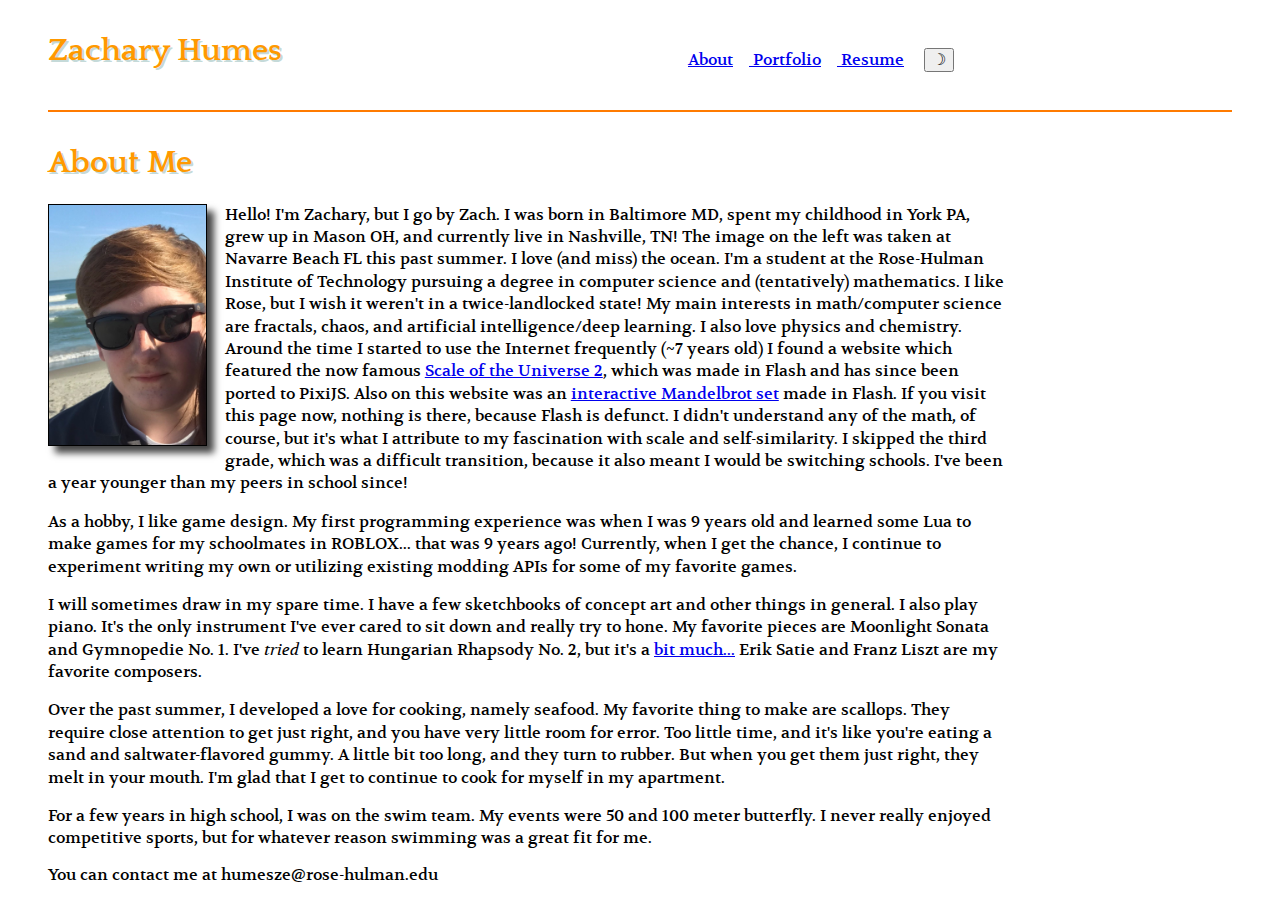
<file: index.html>
<!DOCTYPE html>
<html lang="en">
  <head>
    <meta charset="utf-8" />
    <meta name="viewport" content="width=device-width, initial-scale=1" />
    <title>Zachary Humes</title>
    <link rel="stylesheet" href="styles/normalize.css" />
    <link rel="stylesheet" id="page" href="styles/main.css" />
    <link rel="icon" href="images/favicon.png" />
    
    <link rel="preconnect" href="https://fonts.googleapis.com">
    <link rel="preconnect" href="https://fonts.gstatic.com" crossorigin>
    <link href="https://fonts.googleapis.com/css2?family=Quattrocento&display=swap" rel="stylesheet">

    <link rel="preconnect" href="https://fonts.googleapis.com">
    <link rel="preconnect" href="https://fonts.gstatic.com" crossorigin>
    <link href="https://fonts.googleapis.com/css2?family=Volkhov&display=swap" rel="stylesheet">
  </head>
  <body id="index">
    <header>
      <h1>Zachary Humes</h1>
    </header>
    <nav>
        <ul>
            <li><a href="index.html">About</li>
            <li><a href="portfolio.html">Portfolio</li>
            <li><a href="resume.html">Resume</a></li>
            <li><button id="toggle-time">&#9789</button></li>
        </ul>
    </nav>
    <main>
        <h1>About Me</h1>
        <img id="avatar" src="images/avatar.jpeg" alt="image of myself at Navarre Beach, FL"/>

        <!-- <p>Hello! I'm Zachary, but I go by Zach. I'm a student at the Rose-Hulman institute of technology studying computer science.</p>
        <p>My earliest programming experience was when I was 9 years old (2011) and wanted to learn to make a game for my school friends.
        </p> -->
        <p>Hello! I'm Zachary, but I go by Zach. I was born in Baltimore MD, spent my childhood in York PA, grew up in Mason OH, and currently live in Nashville, TN! 
          The image on the left was taken at Navarre Beach FL this past summer. I love (and miss) the ocean.
          I'm a student at the Rose-Hulman Institute of Technology pursuing a degree in computer science and (tentatively) mathematics. I like Rose, but I wish it weren't
          in a twice-landlocked state! My main interests in math/computer science are
          fractals, chaos, and artificial intelligence/deep learning. I also love physics and chemistry. Around the time I started to use the Internet frequently 
          (~7 years old) I found a website which featured the now famous <a href="https://htwins.net/scale2/">Scale of the Universe 2</a>, which was made in Flash and has since been ported to PixiJS.   
          Also on this website was an <a href="https://htwins.net/mandy/">interactive Mandelbrot set</a> made in Flash. If you visit this page now, nothing is there, because Flash is defunct.
          I didn't understand any of the math, of course, but it's what I attribute to my fascination with
          scale and self-similarity. I skipped the third grade, which was a difficult transition, because
          it also meant I would be switching schools. I've been a year younger than my peers in school since! 
        </p>
          
        <p>As a hobby, I like game design. My first programming experience was 
          when I was 9 years old and learned some Lua to make games for my schoolmates in ROBLOX... that was 9 years ago! Currently, when I get the chance, I continue to experiment writing my own or
          utilizing existing modding APIs for some of my favorite games. 
        </p>

        <p>I will sometimes draw in my spare time. I have a few sketchbooks of concept art and other things in general. I also play piano. It's the only instrument I've ever cared 
          to sit down and really try to hone. My favorite pieces are Moonlight Sonata and Gymnopedie No. 1. I've <i>tried</i> to learn Hungarian Rhapsody No. 2, but it's a 
          <a href="https://www.youtube.com/watch?v=ALqOKq0M6ho&t=325s">bit much...</a>
          Erik Satie and Franz Liszt are my favorite composers. 
        </p>

        <p>Over the past summer, I developed a love for cooking, namely seafood. My favorite thing to make are scallops. They require close attention to get just right, 
          and you have very little room for error. Too little time, and it's like you're eating a sand and saltwater-flavored gummy. A little bit too long, and they turn to rubber. But when you 
          get them just right, they melt in your mouth. I'm glad that I get to continue to cook for myself in my apartment.
        </p>

        <p>
          For a few years in high school, I was on the swim team. My events were 50 and 100 meter butterfly. I never really enjoyed competitive sports, but for whatever reason
          swimming was a great fit for me.
        </p>
    </main>
    <footer>
        You can contact me at humesze@rose-hulman.edu
    </footer>
    <script src="scripts/main.js"></script>
  </body>
</html>
</file>
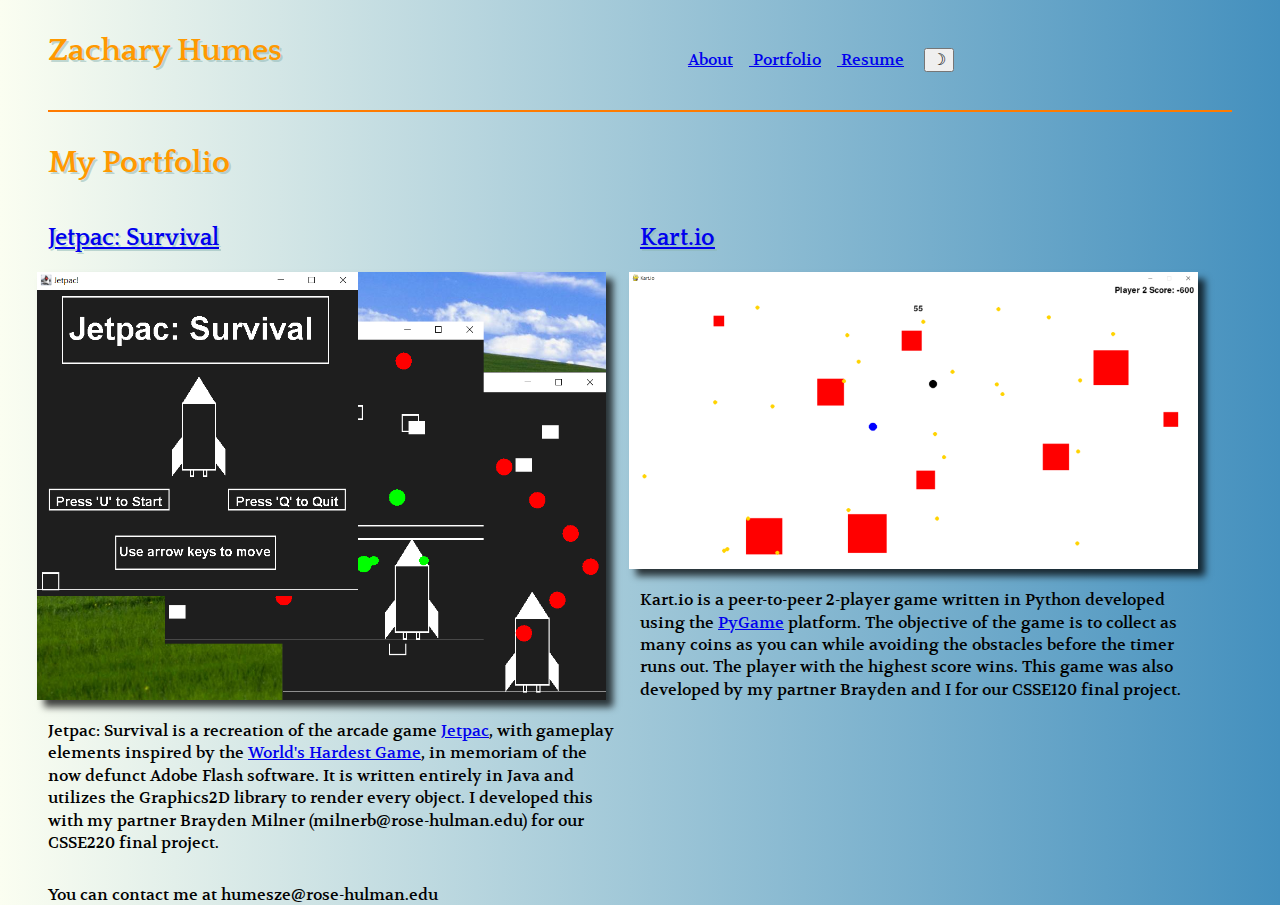
<file: portfolio.html>
<!DOCTYPE html>
<html lang="en">
  <head>
    <meta charset="utf-8" />
    <meta name="viewport" content="width=device-width, initial-scale=1" />
    <title>Zachary Humes</title>
    <link rel="stylesheet" href="styles/normalize.css" />
    <link rel="stylesheet" id="page" href="styles/main.css" />
    <link rel="icon" href="images/favicon.png" />
    
    <link rel="preconnect" href="https://fonts.googleapis.com">
    <link rel="preconnect" href="https://fonts.gstatic.com" crossorigin>
    <link href="https://fonts.googleapis.com/css2?family=Quattrocento&display=swap" rel="stylesheet">

    <link rel="preconnect" href="https://fonts.googleapis.com">
    <link rel="preconnect" href="https://fonts.gstatic.com" crossorigin>
    <link href="https://fonts.googleapis.com/css2?family=Volkhov&display=swap" rel="stylesheet">
  </head>
  <body class="day-time" id="portfolio">
    <header>
      <h1>Zachary Humes</h1>
    </header>
    <nav>
        <ul>
            <li><a href="index.html">About</li>
            <li><a href="portfolio.html">Portfolio</li>
            <li><a href="resume.html">Resume</a></li>
            <li><button id="toggle-time">&#9789</button></li>
        </ul>
    </nav>
    <main>
        <h1>My Portfolio</h1>
        <ul id="portfolioItems">
            <li>
                <h2><a href="#">Jetpac: Survival</a></h2>
                <img src="images/portfolio/jetpaclarge.png" alt="Image of several windows of the game open on a desktop" />
                <p>Jetpac: Survival is a recreation of the arcade game <a href="https://en.wikipedia.org/wiki/Jetpac">Jetpac</a>, with 
                gameplay elements inspired by the <a href="https://armorgames.com/play/1043/the-worlds-hardest-game">World's Hardest Game</a>,
                in memoriam of the now defunct Adobe Flash software. It is written entirely in Java and utilizes the 
                Graphics2D library to render every object. I developed this with my partner Brayden Milner (milnerb@rose-hulman.edu) 
                for our CSSE220 final project.</p>
            </li>
            <li>
              <h2><a href="#">Kart.io</a></h2>
                <img src="images/portfolio/kartiolarge.png" alt="Snapshot of the game in progress" />
                <p>Kart.io is a peer-to-peer 2-player game written in Python developed using the <a href="https://www.pygame.org/news">PyGame</a> platform.
                The objective of the game is to collect as many coins as you can while avoiding the obstacles before the timer runs out. The player with the highest
                score wins. This game was also developed by my partner Brayden and I for our CSSE120 final project.</p>
            </li>
        </ul>
    </main>
    <footer>
      You can contact me at humesze@rose-hulman.edu
    </footer>
    <script src="scripts/main.js"></script>
  </body>
</html>
</file>
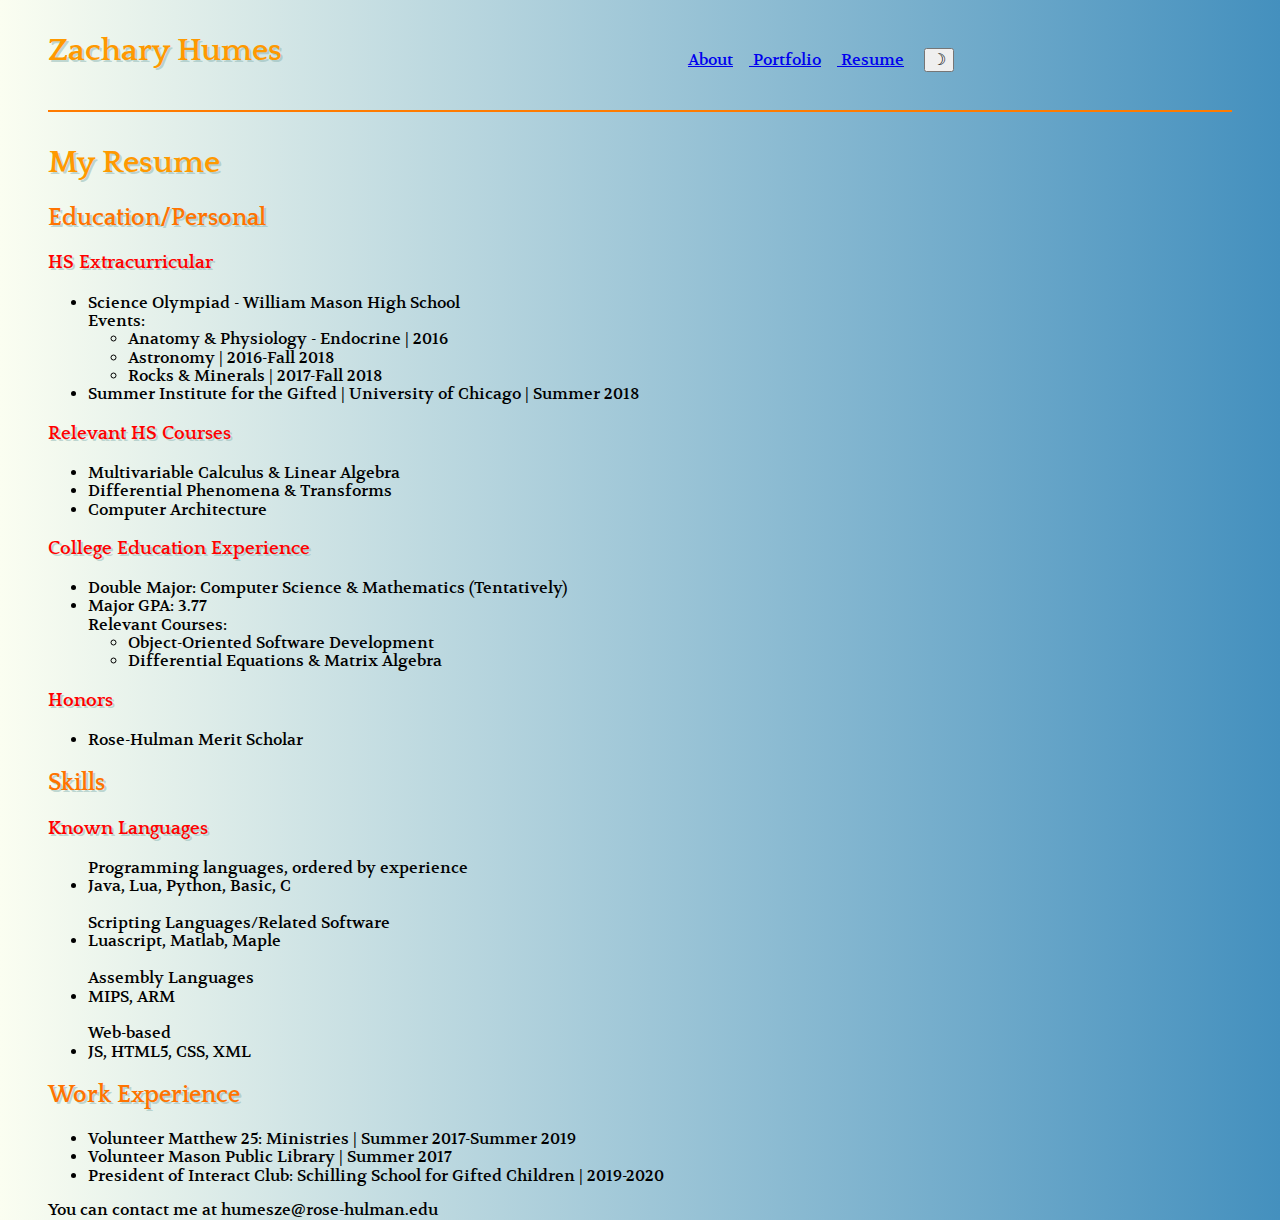
<file: resume.html>
<!DOCTYPE html>
<html lang="en">
  <head>
    <meta charset="utf-8" />
    <meta name="viewport" content="width=device-width, initial-scale=1" />
    <title>Zachary Humes</title>
    <link rel="stylesheet" href="styles/normalize.css" />
    <link rel="stylesheet" id="page" href="styles/main.css" />
    <link rel="icon" href="images/favicon.png" />

    <link rel="preconnect" href="https://fonts.googleapis.com">
    <link rel="preconnect" href="https://fonts.gstatic.com" crossorigin>
    <link href="https://fonts.googleapis.com/css2?family=Quattrocento&display=swap" rel="stylesheet">

    <link rel="preconnect" href="https://fonts.googleapis.com">
    <link rel="preconnect" href="https://fonts.gstatic.com" crossorigin>
    <link href="https://fonts.googleapis.com/css2?family=Volkhov&display=swap" rel="stylesheet">
  </head>
  <body class="day-time">
    <header>
      <h1>Zachary Humes</h1>
    </header> 
    <nav>
        <ul>
            <li><a href="index.html">About</li>
            <li><a href="portfolio.html">Portfolio</li>
            <li><a href="resume.html">Resume</a></li>
            <li><button id="toggle-time">&#9789</button></li>
        </ul>
    </nav>
    <main>
        <h1>My Resume</h1>
        <h2>Education/Personal</h2>
          <h3>HS Extracurricular</h3>
            <ul>
              <li>Science Olympiad - William Mason High School
                <div>Events:</div>
                <ul>
                  <li>Anatomy & Physiology - Endocrine | 2016</li>
                  <li>Astronomy | 2016-Fall 2018</li>
                  <li>Rocks & Minerals | 2017-Fall 2018</li>
                </ul>
              </li>
              <li>Summer Institute for the Gifted | University of Chicago | Summer 2018</li>
            </ul>
          <h3>Relevant HS Courses</h3>
            <ul>
              <li>Multivariable Calculus & Linear Algebra</li>
              <li>Differential Phenomena & Transforms</li>
              <li>Computer Architecture</li>
            </ul>
          <!-- <h3>High School GPA: </h3> -->
          <h3>College Education Experience</h3>
            <ul>
              <li>Double Major: Computer Science & Mathematics (Tentatively)</li>
              <li>Major GPA: 3.77</li>
              <div>Relevant Courses:</div>
              <ul>
                <li>Object-Oriented Software Development</li>
                <li>Differential Equations & Matrix Algebra</li>
              </ul>
            </ul>
          <h3>Honors</h3>
            <ul>
              <li>Rose-Hulman Merit Scholar</li>
            </ul>
        <h2>Skills</h2>
            <h3>Known Languages</h3>
              <ul>
                <div>Programming languages, ordered by experience</div>
                <li>Java, Lua, Python, Basic, C</li>
                <br>
                <div>Scripting Languages/Related Software</div>
                <li>Luascript, Matlab, Maple</li>
                <br>
                <div>Assembly Languages</div>
                <li>MIPS, ARM</li>
                <br>
                <div>Web-based</div>
                <li>JS, HTML5, CSS, XML</li>
              </ul>
        <h2>Work Experience</h2>
            <ul>
              <li>Volunteer Matthew 25: Ministries | Summer 2017-Summer 2019</li>
              <li>Volunteer Mason Public Library | Summer 2017</li>
              <li>President of Interact Club: Schilling School for Gifted Children | 2019-2020</li>
            </ul>
            
    </main>
    <footer>
      You can contact me at humesze@rose-hulman.edu
    </footer>
    <script src="scripts/main.js"></script>
  </body>
</html>
</file>
<file: styles/main.css>
:root {
    --vertical-space: 2rem;
    --horizontal-sapce: 3rem;
    
}

.day-time {
    background-image: linear-gradient(270deg, rgb(68, 144, 190),rgb(251, 254, 241));
}

.night-time {
    background-image: linear-gradient(270deg, rgb(68, 144, 190),rgb(251, 254, 241));
}

img{
    box-shadow: 7px 7px 7px 0px rgb(0 0 0 / 74%);
}

body#index img{ 
    float: left;
    height: 15em;
    display: inline;
    margin-right: 18px;
    margin-bottom: 18px;
    border: 1px solid black;
}

/* FONTS: quattrocento for headers, volkhov for bodies */
/* @import url('https://fonts.googleapis.com/css2?family=Quattrocento&display=swap'); */
/* @import url('https://fonts.googleapis.com/css2?family=Volkhov&display=swap'); */

/* body#index{
    padding-left: 1.5em;
} */

/* body > * {
    padding-left: 4em;
    margin-left: 529em; this isnt working
} */

/* TODO: ask why this doesn't work */
h1, h2, h3 {
    line-height: 1.2;
    font-family: 'Quattrocento', serif;
    /* font-family: 'Volkhov', serif; */
    /* color: #544E5C */
    color: #ff9900;
    /* border: 1px solid #595f45; */
    text-shadow: 2px 2px #8cb5b384;
}

h2 {
    color: #ff7300;
}

h3 {
    color: #ff0000;
}

body {
    display: grid;
    grid-template-areas: "head head"
                         "nav nav"
                         "main main"
                         "footer footer";
    grid-template-rows: auto 1fr auto;
    grid-template-columns: 2fr 2fr;
    /* font-family: 'Volkhov', serif; */
    
}

p, li, div{
    font-family: 'Volkhov', serif;
    font-size: 16px;
}

@media screen and (min-width: 25em){
    body {
        grid-template-areas: "head nav"
                         "main  main"
                         "footer footer";
        grid-template-rows: auto 1fr auto;
    };
    body#portfolio ul#portfolioItems li {
        flex-basis: 48%;
        padding-right: 2%;
    };
}

body > header {
    grid-area: head;
    padding-left: var(--horizontal-sapce);
    padding-right: var(--horizontal-sapce);
    /* background-color: red */
}

/* body > header > h1 {
    display: block;
} */

body > nav {
    grid-area: nav;
    padding-top: var(--vertical-space);
    /* background-color: blue; */
    padding-left: var(--horizontal-sapce);
    padding-right: var(--horizontal-sapce);
}

body > nav ul {
    list-style-type: none;
    padding: 0;
}

body > nav ul li {
    display: inline-block;
    padding-right: 1em;
}

body > main > *:first-child:before {
    content: "";
    border-top: 2px solid #ff7b00;
    display: block;
    padding-top: var(--vertical-space);
}

body > main {
    grid-area: main;
    padding-left: var(--horizontal-sapce);
    padding-right: var(--horizontal-sapce);
    /* background-color: green */
}

body > footer {
    grid-area: footer;
    padding-left: var(--horizontal-sapce);
    padding-right: var(--horizontal-sapce);
    padding-top: 0;
    margin-bottom: var(--horizontal-space);
    /* text-shadow: 2px 2px #8cb2bd84 */
    /* background-color: yellow */
}

header h1, footer h1 {
    margin: 0
}

header, footer {
    padding-top: var(--vertical-space);
    margin-bottom: 0;
}

footer {
    font-size: 16px;
    font-family: 'Volkhov', serif;
}

p {
    max-width: 60em;
    line-height: 1.4;
    font-size: 16px;
    /* text-shadow: 2px 2px #8cb2bd84; */
}

body#portfolio ul#portfolioItems {
    display: flex;
    flex-wrap: wrap;
    flex: 1;
    list-style-type: none;
    padding: 0;
}

body#portfolio ul#portfolioItems {
    display: flex;
    flex-wrap: wrap;
    flex: 1;
    list-style-type: none;
    padding: 0;
  }
  
  @media screen and (min-width: 25em) {
    body#portfolio ul#portfolioItems li {
      flex-basis: 48%;
      padding-right: 2%;
    }
  }
  
  body#portfolio ul#portfolioItems li img {
    max-width: 100%;
    margin-left: -0.66em;
  }

h1 {

    font-family: 'Quattrocento', serif; 

}
</file>
